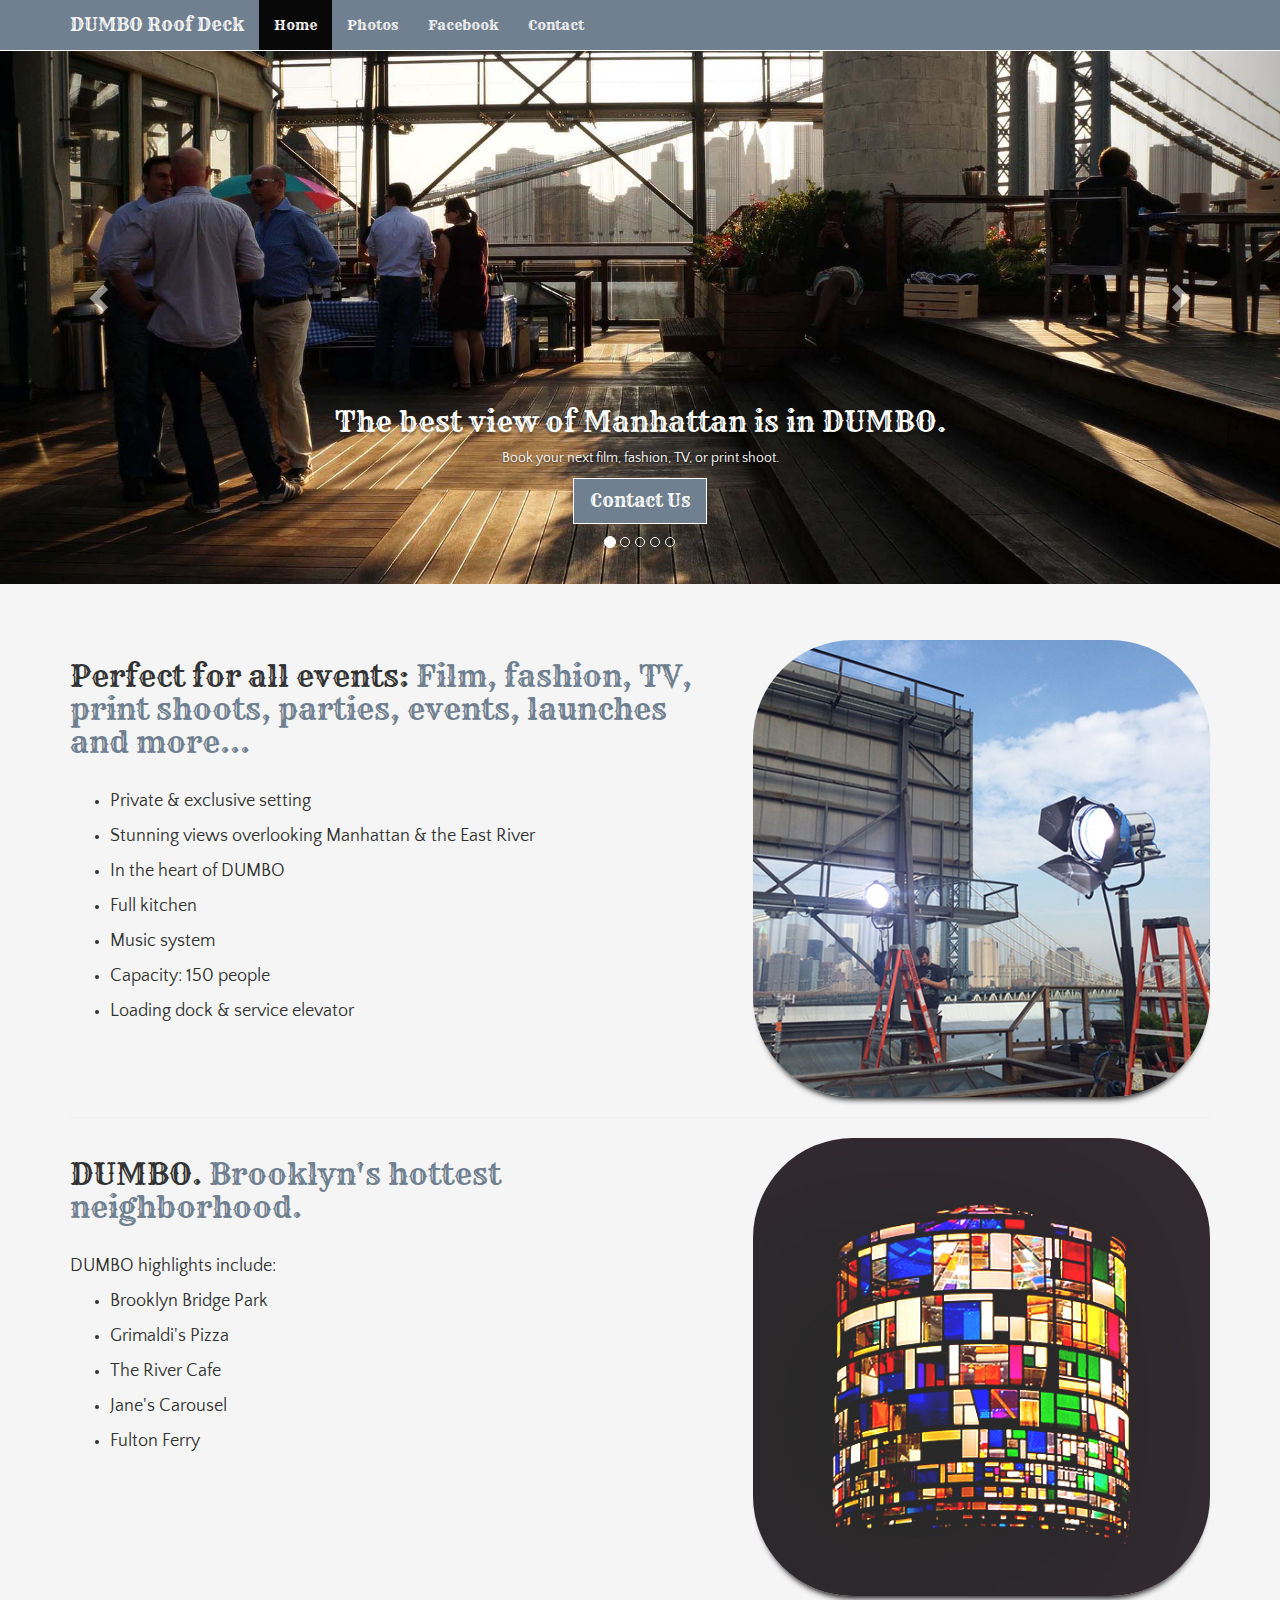
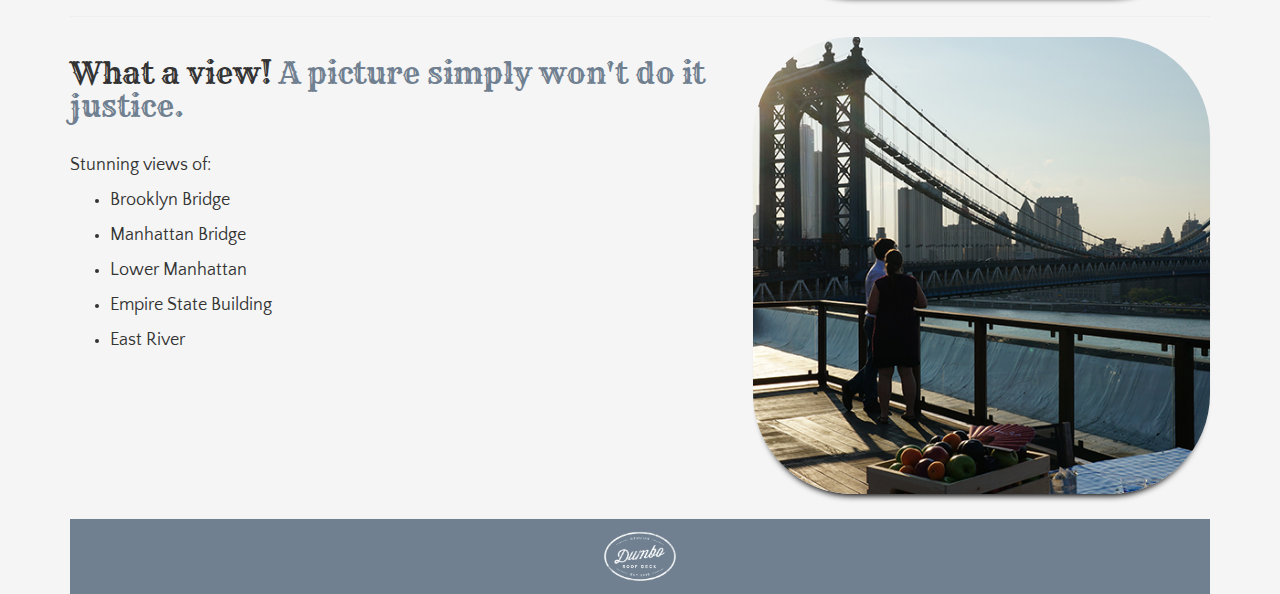
<file: index.html>
<!DOCTYPE html>
<html lang="en">
  <head>
    <meta charset="utf-8">
    <meta http-equiv="X-UA-Compatible" content="IE=edge">
    <meta name="viewport" content="width=device-width, initial-scale=1">
    <title>DUMBO Roof Deck | Rent NYC's most beautiful view</title>
    <meta name="description" content="DUMBO Roof Deck offers unparallelled views of the New York skyline. Rent it for your next event." /> 
    <meta name="keywords" content="DUMBO, Brooklyn, rental, rent, events, wedding, commercial, tv, film, location scout, party, panorama, event space, roof deck, skyline, Manhattan, waterfront" />
    <link rel="shortcut icon" href="images/icon/icon.jpg" />

    <!-- Bootstrap -->
    <link rel="stylesheet" type="text/css" href="css/bootstrap.css">

    <!-- Latest compiled and minified CSS -->
    <link rel="stylesheet" href="//netdna.bootstrapcdn.com/bootstrap/3.1.1/css/bootstrap.min.css">

    <!-- Customized styling -->
    <link rel="stylesheet" type="text/css" href="css/main.css">

    <!-- Latest compiled and minified JavaScript -->
    <script src="//netdna.bootstrapcdn.com/bootstrap/3.1.1/js/bootstrap.min.js"></script>

    <!-- This is a google web font selected for this site. -->
    <link href='http://fonts.googleapis.com/css?family=Sancreek|Rye' rel='stylesheet' type='text/css'>
    <link href='http://fonts.googleapis.com/css?family=Quattrocento+Sans:400,700,400italic' rel='stylesheet' type='text/css'>

    <!-- This code will notify users if they are using an out-of-date browser  -->
    <script> 
        var $buoop = {c:2}; 
        function $buo_f(){ 
         var e = document.createElement("script"); 
         e.src = "//browser-update.org/update.js"; 
         document.body.appendChild(e);
        };
        try {document.addEventListener("DOMContentLoaded", $buo_f,false)}
        catch(e){window.attachEvent("onload", $buo_f)}
    </script>

  </head>

  <body>

		<!-- Facebook SDK code -->
		<div id="fb-root"></div>
		<script>(function(d, s, id) {
		  var js, fjs = d.getElementsByTagName(s)[0];
		  if (d.getElementById(id)) return;
		  js = d.createElement(s); js.id = id;
		  js.src = "//connect.facebook.net/en_US/sdk.js#xfbml=1&version=v2.3";
		  fjs.parentNode.insertBefore(js, fjs);
		}(document, 'script', 'facebook-jssdk'));</script>


        <div class="navbar navbar-inverse navbar-fixed-top" role="navigation">
          
          <div class="container">
            <div class="navbar-header">
              <button type="button" class="navbar-toggle" data-toggle="collapse" data-target=".navbar-collapse">
                <span class="sr-only">Toggle navigation</span>
                <span class="icon-bar"></span>
                <span class="icon-bar"></span>
                <span class="icon-bar"></span>
              </button>
              <a class="navbar-brand" href="index.html">DUMBO Roof Deck</a>
            </div>

            <div class="collapse navbar-collapse">
              <ul class="nav navbar-nav">
                <li class="active"><a href="index.html"><!-- <span class="glyphicon glyphicon-home"></span> --> Home</a></li>
                <li><a href="photos.html"><!-- <span class="glyphicon glyphicon-camera"></span> --> Photos</a></li>
                <li><a href="https://www.facebook.com/dumbospace" target="_blank">Facebook</a></li>
                <li><a href="contactform.html"><!-- <span class="glyphicon glyphicon-envelope"></span> --> Contact</a></li>
                
              </ul>
            </div><!--/.nav-collapse -->

						<!-- <div class="fbDiv pull-right">
							<div class="fb-share-button pull-right" style="padding-top:15px" data-href="http://dumbo.space/" data-layout="button_count"></div>
            </div> -->

          </div> <!-- End container -->

        </div>  <!-- End Nav Bar -->
        

        <!-- Carousel ================================================== -->
        <div id="myCarousel" class="carousel slide" data-ride="carousel">
          <!-- Indicators -->
          <ol class="carousel-indicators">
            <li data-target="#myCarousel" data-slide-to="0" class="active"></li>
            <li data-target="#myCarousel" data-slide-to="1"></li>
            <li data-target="#myCarousel" data-slide-to="2"></li>
            <li data-target="#myCarousel" data-slide-to="3"></li>
            <li data-target="#myCarousel" data-slide-to="4"></li>
          </ol>

          <div class="carousel-inner">

            <div class="item active">
              <img src="images/carousel/20js-deck4.jpg" alt="Photo of the 20 Jay Street Rooftop Deck">
              <div class="container">
                <div class="carousel-caption">
                  <h6 class="carousel-h6">The best view of Manhattan is in DUMBO.</h6><!-- make bigger -->
                  <p>Book your next film, fashion, TV, or print shoot.</p>   
                  <p><a class="btn btn-lg btn-info" href="contactform.html" role="button">Contact Us</a></p>
                </div>
              </div>
            </div>

            <div class="item">
              <img src="images/carousel/20js-bridge5.jpg" alt="Beautiful view of lower Manhattan">
              <div class="container">
                <div class="carousel-caption">
                  <h6 class="carousel-h6">Killer views of The Brooklyn Bridge, The Manhattan Bridge, Downtown and beyond.</h6>
                  <p>Available for corporate events, product launches and parties.</p>
                  <p><a class="btn btn-lg btn-info" href="contactform.html" role="button">Contact Us</a></p>
                </div>
              </div>
            </div>

            <div class="item">
              <img src="images/carousel/20js-esb.jpg" alt="Empire State Building">
              <div class="container">
                <div class="carousel-caption">
                  <h6 class="carousel-h6">Private and exclusive setting | Full kitchen | Music System | Loading Dock and Service Elevator</h6>
                  <!-- <h6 class="carousel-h6">Music System | Loading Dock and Service Elevator</h6> -->
                  <p><a class="btn btn-lg btn-info" href="contactform.html" role="button">Contact Us</a></p>
                </div>
              </div>
            </div>

            <div class="item">
              <img src="images/carousel/20js-bridge1.jpg" alt="Manhattan Bridge at Night">
              <div class="container">
                <div class="carousel-caption">
                  <h6 class="carousel-h6">Gorgeous views, day or night.</h6>
                  <p>Views of the city that make any occasion spectacular.</p>
                  <p><a class="btn btn-lg btn-info" href="contactform.html" role="button">Contact Us</a></p>
                </div>
              </div>
            </div>

            <div class="item">
              <img src="images/carousel/bridge6.jpg" alt="Manhattan Bridge on the 4th of July">
              <div class="container">
                <div class="carousel-caption">
                  <h6 class="carousel-h6">Celebrate with us!</h6>
                  <!--<p>Views of the city that make any occasion spectacular.</p>-->
                  <p><a class="btn btn-lg btn-info" href="contactform.html" role="button">Contact Us</a></p>
                </div>
              </div>
            </div>


          </div>
          <a class="left carousel-control" href="#myCarousel" data-slide="prev"><span class="glyphicon glyphicon-chevron-left"></span></a>
          <a class="right carousel-control" href="#myCarousel" data-slide="next"><span class="glyphicon glyphicon-chevron-right"></span></a>
        </div><!-- /.carousel -->



        <!-- Wrap the rest of the page in another container to center all the content. -->
        <div class="container marketing">

          <!-- START THE FEATURETTES -->

          <p><a class="btn btn-lg btn-info mobileButton" href="contactform.html" role="button">Contact Us</a></p>

          <!-- <hr id="firstFeaturetteDivider" class="featurette-divider"> -->

          <div class="row featurette">
            <div class="col-md-7">
              <h2 class="featurette-heading">Perfect for all events: <span class="text-muted">Film, fashion, TV, print shoots, parties, events, launches and more...</span></h2>
              </br>
              <ul>
                <li><p class="lead2"></span> Private &amp; exclusive setting</p></li>
                <li><p class="lead2"></span> Stunning views overlooking Manhattan &amp; the East River</p></li>
                <li><p class="lead2"></span> In the heart of DUMBO</p></li>
                <li><p class="lead2"></span> Full kitchen</p></li>
                <li><p class="lead2"></span> Music system</p></li>
                <li><p class="lead2"></span> Capacity: 150 people</p></li>
                <li><p class="lead2"></span> Loading dock &amp; service elevator</p></li>
              </ul>

            </div>
            <div class="col-md-5">
              <a href="photos.html" class="imgWrapper">
                <span class="imgTextOverlay">Click here for more photos! <br><br> <span class="glyphicon glyphicon-camera" aria-hidden="true"></span></span>
                <img class="featurette-image img-responsive" src="images/featurettes/20js-deck-shoot.jpg" alt="Photo shoot on the deck">
              </a>
            </div>
          </div>

          <hr class="featurette-divider">





          <div class="row featurette">
            
            <div class="col-md-7">
              <h2 class="featurette-heading">DUMBO. <span class="text-muted">Brooklyn's hottest neighborhood.</span></h2>
              </br>
              <p class="lead2"></span>DUMBO highlights include:</p>
              <ul>                
                <li><p class="lead2"></span>Brooklyn Bridge Park</p></li>
                <li><p class="lead2"></span>Grimaldi's Pizza</p></li>
                <li><p class="lead2"></span>The River Cafe</p></li>
                <li><p class="lead2"></span>Jane's Carousel</p></li>
                <li><p class="lead2"></span>Fulton Ferry</p></li>
              </ul>
            </div>
            <div class="col-md-5">
              <a href="photos.html" class="imgWrapper">
                <span class="imgTextOverlay">Click here for more photos! <br><br> <span class="glyphicon glyphicon-camera" aria-hidden="true"></span></span>
                <img class="featurette-image img-responsive" src="images/featurettes/20js-watertower.jpg" alt="Water Tower">
              </a>
            </div>


          </div>

          <hr class="featurette-divider">




          <div class="row featurette">
            <div class="col-md-7">
              
              <h2 class="featurette-heading">What a view! <span class="text-muted">A picture simply won't do it justice. </span></h2>
              </br>
              <p class="lead2"></span>Stunning views of:</p>
              <ul>                
                <li><p class="lead2"></span>Brooklyn Bridge</p></li>
                <li><p class="lead2"></span>Manhattan Bridge</p></li>
                <li><p class="lead2"></span>Lower Manhattan</p></li>
                <li><p class="lead2"></span>Empire State Building</p></li>
                <li><p class="lead2"></span>East River</p></li>
              </ul>
              </br>
              <p><a class="btn btn-lg btn-primary mobileButton" href="photos.html" role="button">View Photos</a></p>

            </div>
            <div class="col-md-5">
              <a href="photos.html" class="imgWrapper">
                <span class="imgTextOverlay">Click here for more photos! <br><br> <span class="glyphicon glyphicon-camera" aria-hidden="true"></span></span>
                <img class="featurette-image img-responsive" src="images/featurettes/20js-deck3.jpg" alt="That View!">
              </a>
            </div>
          </div>

          <!-- /END THE FEATURETTES -->



          <!-- FOOTER -->


          <footer>
            <center><img class="footerImage" src="images/photos/DUMBO_transparent.png" alt="Dumbo Roof Deck, Brooklyn, New York" title="Dumbo Roof Deck, Brooklyn, New York"></center>
          </footer>

<!-- jQuery (necessary for Bootstrap's JavaScript plugins) -->
<script src="https://ajax.googleapis.com/ajax/libs/jquery/1.11.0/jquery.min.js"></script>
<!-- Include all compiled plugins (below), or include individual files as needed -->
<script src="js/bootstrap.min.js"></script>
    
    </div> <!-- End main container "marketing" div -->

  </body>

</html>
</file>
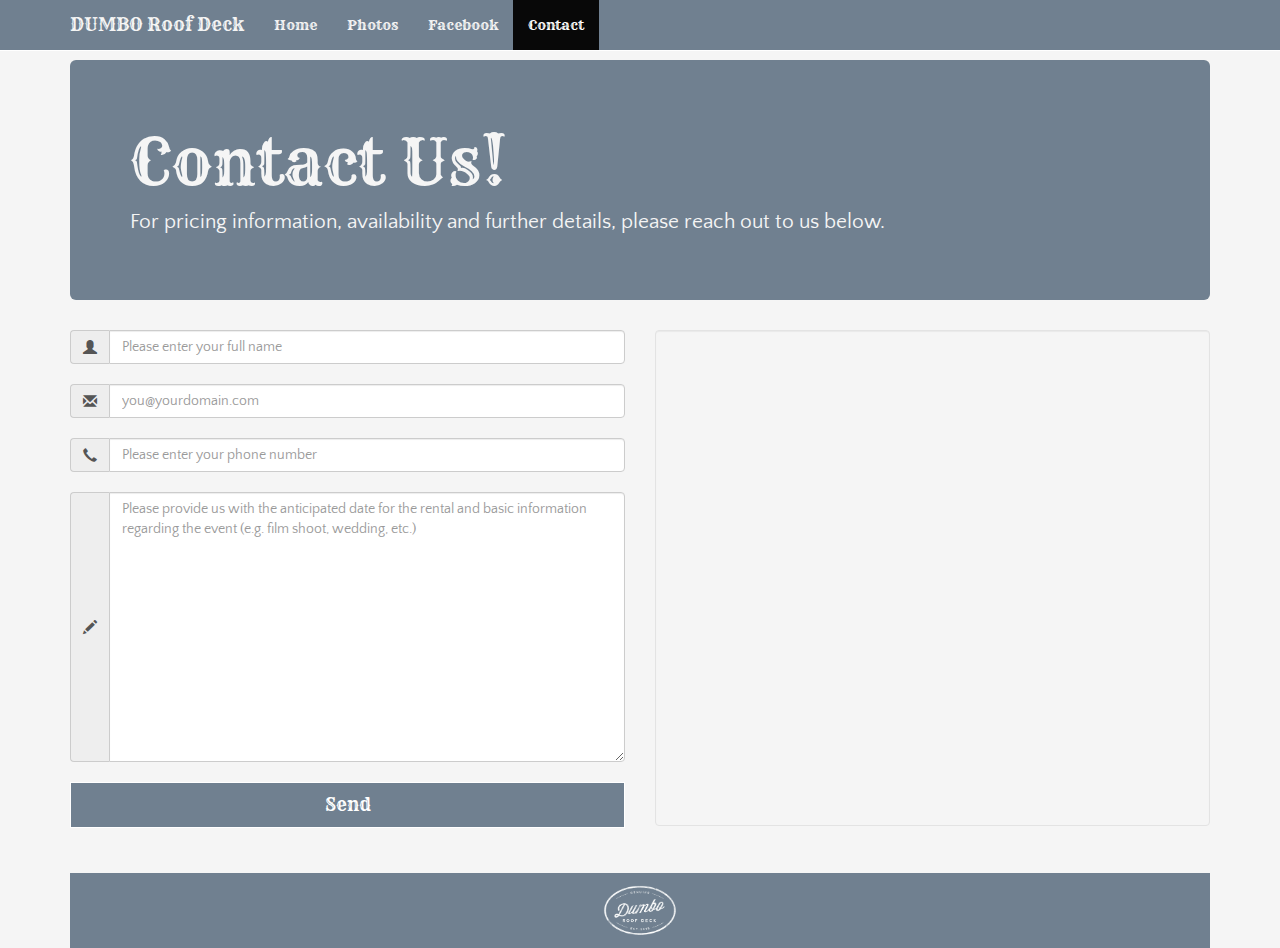
<file: contactform.html>
<!DOCTYPE html>
<html lang="en">
  <head>
    <meta charset="utf-8">
    <meta http-equiv="X-UA-Compatible" content="IE=edge">
    <meta name="viewport" content="width=device-width, initial-scale=1">
    <title>DUMBO Roof Deck | Contact Us!</title>
    <meta name="description" content="DUMBO Roof Deck offers unparallelled views of the New York skyline. Rent it for your next event." /> 
    <meta name="keywords" content="DUMBO, Brooklyn, rental, rent, events, wedding, commercial, tv, film, location scout, party, panorama, event space, roof deck, skyline, Manhattan, waterfront" />
    <link rel="shortcut icon" href="images/icon/icon.jpg" />
    
    <!-- Bootstrap -->
    <link rel="stylesheet" type="text/css" href="css/bootstrap.css">

    <!-- Latest compiled and minified CSS -->
    <link rel="stylesheet" href="//netdna.bootstrapcdn.com/bootstrap/3.1.1/css/bootstrap.min.css">

    <!-- Customized styling -->
    <link rel="stylesheet" type="text/css" href="css/main.css">

    <!-- Latest compiled and minified JavaScript -->
    <script src="//netdna.bootstrapcdn.com/bootstrap/3.1.1/js/bootstrap.min.js"></script>

    <!-- This is a google web font selected for this site. -->
    <link href='http://fonts.googleapis.com/css?family=Sancreek|Rye' rel='stylesheet' type='text/css'>
    <link href='http://fonts.googleapis.com/css?family=Quattrocento+Sans:400,700,400italic' rel='stylesheet' type='text/css'>

    <!-- This code will notify users if they are using an out-of-date browser  -->
    <script> 
        var $buoop = {c:2}; 
        function $buo_f(){ 
         var e = document.createElement("script"); 
         e.src = "//browser-update.org/update.js"; 
         document.body.appendChild(e);
        };
        try {document.addEventListener("DOMContentLoaded", $buo_f,false)}
        catch(e){window.attachEvent("onload", $buo_f)}
    </script>

  </head>


  <body>
        <div class="navbar navbar-inverse navbar-fixed-top" role="navigation">
          <div class="container">

            <div class="navbar-header">
              <button type="button" class="navbar-toggle" data-toggle="collapse" data-target=".navbar-collapse">
                <span class="sr-only">Toggle navigation</span>
                <span class="icon-bar"></span>
                <span class="icon-bar"></span>
                <span class="icon-bar"></span>
              </button>
              <a class="navbar-brand" href="index.html">DUMBO Roof Deck</a>
            </div>

            <div class="collapse navbar-collapse">
              <ul class="nav navbar-nav">
                <li><a href="index.html"><!-- <span class="glyphicon glyphicon-home"></span> --> Home</a></li>
                <li><a href="photos.html"><!-- <span class="glyphicon glyphicon-camera"></span> --> Photos</a></li>
                <li><a href="https://www.facebook.com/dumbospace" target="_blank">Facebook</a></li>
                <li class="active"><a href="contactform.html"><!-- <span class="glyphicon glyphicon-envelope"></span> --> Contact</a></li>
                
              </ul>
            </div><!--/.nav-collapse -->

          </div> <!-- End container -->

        </div>  <!-- End Nav Bar -->
        <div class="clear"></div>


        <!-- Wrap the rest of the page in another container to center all the content. -->
        <div class="container marketing">
        </br>
        </br>
        </br>
          <div class="jumbotron">
            <h1 class="contactUsText">Contact Us!</h1>
            <p>For pricing information, availability and further details, please reach out to us below.</p>
          </div>

          <div class="row">
            <section class="col-md-6">
              
              <form name="contactform" method="post" action="send_form_email.php">
               
                    <div class="input-group">
                      <span class="input-group-addon"><span class="glyphicon glyphicon-user"></span></span>
                      <input type="text" name="full_name" class="form-control" placeholder="Please enter your full name">
                    </div> 
                  
                    </br>
                                   
                    <div class="input-group">
                      <span class="input-group-addon"><span class="glyphicon glyphicon-envelope"></span></span>
                      <input type="text" name="email" class="form-control" placeholder="you@yourdomain.com">
                    </div>
                  
                    </br>
                
                    <div class="input-group">
                      <span class="input-group-addon"><span class="glyphicon glyphicon-earphone"></span></span>
                      <input type="text" name="telephone" class="form-control" placeholder="Please enter your phone number">
                    </div>
                  
                    </br>
                                    
                    <div class="input-group">
                      <span class="input-group-addon"><span class="glyphicon glyphicon-pencil"></span></span>
                      <textarea class="input-xxlarge col-md-6 form-control" name="comments" placeholder="Please provide us with the anticipated date for the rental and basic information regarding the event (e.g. film shoot, wedding, etc.)"></textarea>
                    </div>
                  
                    </br>

                   <input type="submit" value="Send" id="submit-button" class="btn btn-lg btn-success"><a href="http://20JayStreet.charliegigante.com/send_form_email.php"></a>
                 </br>
                                     
              </form>

            </section>



            <section class="col-md-6">
              <div class="well">
                <section id="canvas1" class="map">
                  <iframe id="map_canvas1" src="https://www.google.com/maps/embed?pb=!1m14!1m8!1m3!1d12098.459104290821!2d-73.98995099999999!3d40.704480999999994!3m2!1i1024!2i768!4f13.1!3m3!1m2!1s0x89c25a316f3eb0fb%3A0xceb1d92c1cafc9c3!2sDumbo%2C+Brooklyn%2C+NY!5e0!3m2!1sen!2sus!4v1407014358025" width="100%" height="450" frameborder="0" style="border:0"></iframe>
                </section>  
              </div>

            </section>
          </div>




        <!-- FOOTER -->
          <footer>
            <center><img class="footerImage" src="images/photos/DUMBO_transparent.png" alt="Dumbo Roof Deck, Brooklyn, New York" title="Dumbo Roof Deck, Brooklyn, New York"></center>
          </footer>


<!-- jQuery (necessary for Bootstrap's JavaScript plugins) -->
<script src="https://ajax.googleapis.com/ajax/libs/jquery/1.11.0/jquery.min.js"></script>
<!-- Include all compiled plugins (below), or include individual files as needed -->
<script src="js/bootstrap.min.js"></script>

<!-- The following script prevents Google Maps iframe from capturing the mouse's scrolling wheel behavior  -->
<script>
  $(document).ready(function () {
      // you want to enable the pointer events only on click;
      $('#map_canvas1').addClass('scrolloff'); // set the pointer events to none on doc ready
      $('#canvas1').on('click', function () {
          $('#map_canvas1').removeClass('scrolloff'); // set the pointer events true on click
      });

      // you want to disable pointer events when the mouse leave the canvas area;

      $("#map_canvas1").mouseleave(function () {
          $('#map_canvas1').addClass('scrolloff'); // set the pointer events to none when mouse leaves the map area
      });
  });
</script>

    
        </div> <!-- End main container "marketing" div -->

  </body>

</html>
</file>
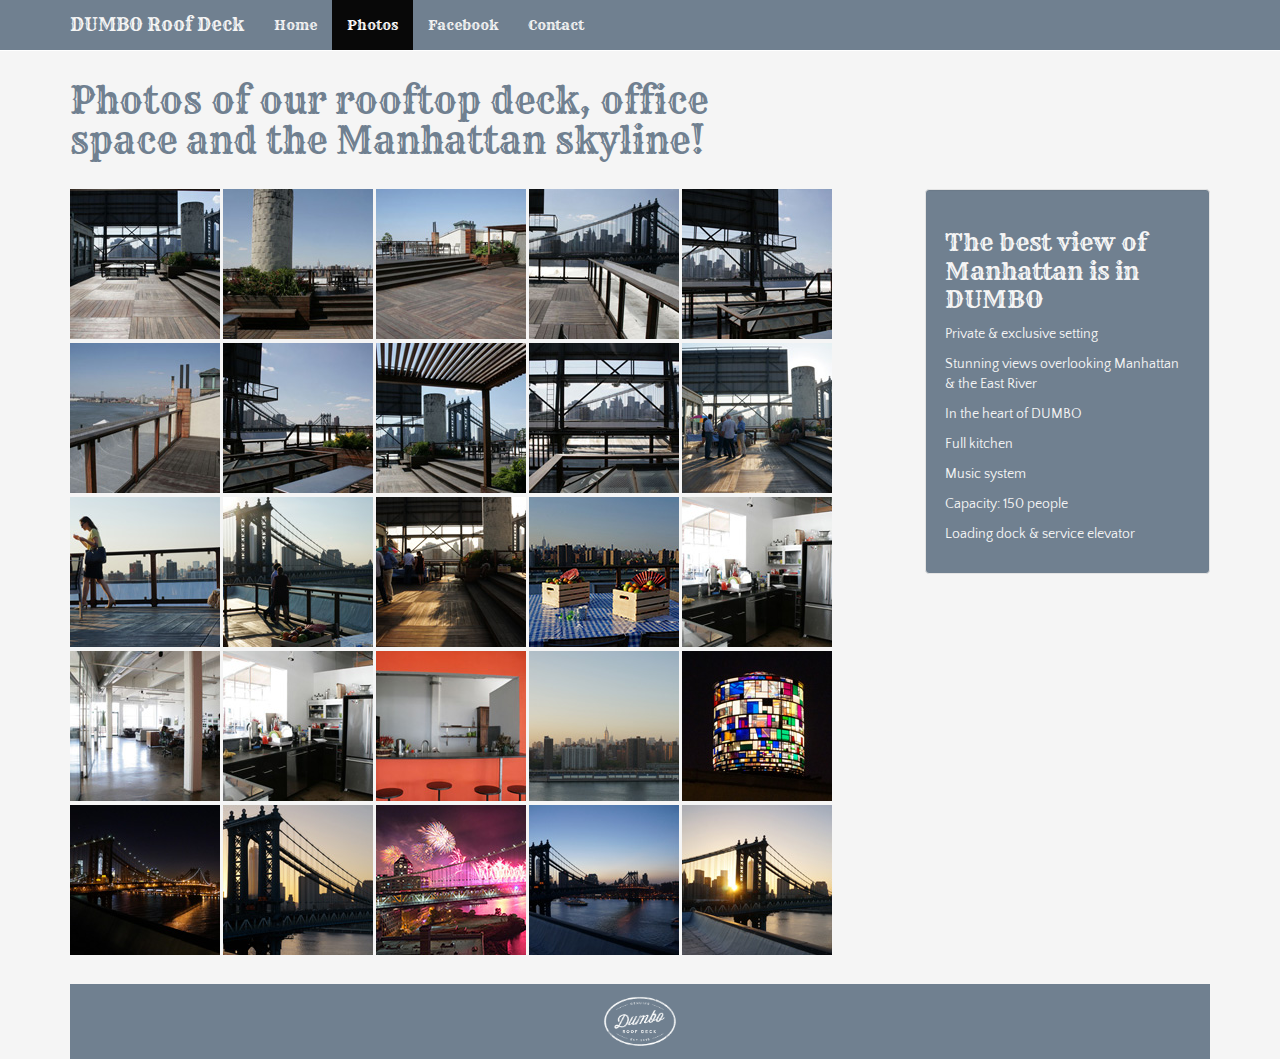
<file: photos.html>
<!DOCTYPE html>
<html lang="en">

  <head>
    <meta charset="utf-8">
    <meta http-equiv="X-UA-Compatible" content="IE=edge">
    <meta name="viewport" content="width=device-width, initial-scale=1">
    <title>DUMBO Roof Deck | Photos</title>
    <meta name="description" content="DUMBO Roof Deck offers unparallelled views of the New York skyline. Rent it for your next event." /> 
    <meta name="keywords" content="DUMBO, Brooklyn, rental, rent, events, wedding, commercial, tv, film, location scout, party, panorama, event space, roof deck, skyline, Manhattan, waterfront" />
    <link rel="shortcut icon" href="images/icon/icon.jpg" />
        
    <!-- Bootstrap -->
    <link rel="stylesheet" type="text/css" href="css/bootstrap.css">

    <!-- Latest compiled and minified CSS -->
    <link rel="stylesheet" href="//netdna.bootstrapcdn.com/bootstrap/3.1.1/css/bootstrap.min.css">

    <!-- Customized styling -->
    <link rel="stylesheet" type="text/css" href="css/main.css">

    <!-- Latest compiled and minified JavaScript -->
    <script src="//netdna.bootstrapcdn.com/bootstrap/3.1.1/js/bootstrap.min.js"></script>

    <!-- This is a google web font selected for this site. -->
    <link href='http://fonts.googleapis.com/css?family=Sancreek|Rye' rel='stylesheet' type='text/css'>
    <link href='http://fonts.googleapis.com/css?family=Quattrocento+Sans:400,700,400italic' rel='stylesheet' type='text/css'>

    <!-- This code will notify users if they are using an out-of-date browser  -->
    <script> 
        var $buoop = {c:2}; 
        function $buo_f(){ 
         var e = document.createElement("script"); 
         e.src = "//browser-update.org/update.js"; 
         document.body.appendChild(e);
        };
        try {document.addEventListener("DOMContentLoaded", $buo_f,false)}
        catch(e){window.attachEvent("onload", $buo_f)}
    </script>

    <!-- Image Gallery -->
    <link rel="stylesheet" href="http://blueimp.github.io/Gallery/css/blueimp-gallery.min.css">
    <link rel="stylesheet" href="css/bootstrap-image-gallery.min.css">
    <link href='http://fonts.googleapis.com/css?family=Poller+One' rel='stylesheet' type='text/css'>

  </head>



  <body>
        <div class="navbar navbar-inverse navbar-fixed-top" role="navigation">
          <div class="container">

            <div class="navbar-header">
              <button type="button" class="navbar-toggle" data-toggle="collapse" data-target=".navbar-collapse">
                <span class="sr-only">Toggle navigation</span>
                <span class="icon-bar"></span>
                <span class="icon-bar"></span>
                <span class="icon-bar"></span>
              </button>
              <a class="navbar-brand" href="index.html">DUMBO Roof Deck</a>
            </div>

            <div class="collapse navbar-collapse">
              <ul class="nav navbar-nav">
                <li><a href="index.html"><!-- <span class="glyphicon glyphicon-home"></span> --> Home</a></li>
                <li class="active"><a href="photos.html"><!-- <span class="glyphicon glyphicon-camera"></span> --> Photos</a></li>
                <li><a href="https://www.facebook.com/dumbospace" target="_blank">Facebook</a></li>
                <li><a href="contactform.html"><!-- <span class="glyphicon glyphicon-envelope"></span> --> Contact</a></li>
                
              </ul>
            </div><!--/.nav-collapse -->

          </div> <!-- End container -->

        </div>  <!-- End Nav Bar -->
        <div class="clear"></div>


        <!-- Wrap the rest of the page in another container to center all the content. -->
        <div class="container marketing">

            </br>
            </br>
            </br>

            <div class="row">
                <div class="col-md-8">
                    <h1 class="photoHeaderText">Photos of our rooftop deck, office space and the Manhattan skyline!</h1>
                </div>
                <div class="col-md-4"></div>
            </div>

            </br>

            <div class="col-md-9">
                <!-- The Bootstrap Image Gallery lightbox, should be a child element of the document body -->
                <div id="blueimp-gallery" class="blueimp-gallery blueimp-gallery-controls" style="display: none;" data-use-bootstrap-modal="false">
                    <!-- The container for the modal slides -->
                    <div class="slides"></div>
                    <!-- Controls for the borderless lightbox -->
                    <h3 class="title"></h3>
                    <a class="prev">‹</a>
                    <a class="next">›</a>
                    <a class="close">×</a>
                    <a class="play-pause"></a>
                    <ol class="indicator"></ol>
                    <!-- The modal dialog, which will be used to wrap the lightbox content -->
                    <div class="modal fade">
                        <div class="modal-dialog">
                            <div class="modal-content">
                                <div class="modal-header">
                                    <button type="button" class="close" aria-hidden="true">&times;</button>
                                    <h4 class="modal-title"></h4>
                                </div>
                                <div class="modal-body next"></div>
                                <div class="modal-footer">
                                    <button type="button" class="btn btn-default pull-left prev">
                                        <i class="glyphicon glyphicon-chevron-left"></i>
                                        Previous
                                    </button>
                                    <button type="button" class="btn btn-primary next">
                                        Next
                                        <i class="glyphicon glyphicon-chevron-right"></i>
                                    </button>
                                </div>
                            </div>
                        </div>
                    </div>
                </div>

                
                <div id="links">
                  <!-- Deck Photos -->
                    <a href="images/photos/Deck1.jpg" title="Deck1" data-gallery>
                        <img class="thumbnailPhoto" src="images/thumbnails/Deck1.jpg" alt="Deck1">
                    </a>

                    <a href="images/photos/Deck2.jpg" title="Deck2" data-gallery>
                        <img class="thumbnailPhoto" src="images/thumbnails/Deck2.jpg" alt="Deck2">
                    </a>

                    <a href="images/photos/Deck3.jpg" title="Deck3" data-gallery>
                        <img class="thumbnailPhoto" src="images/thumbnails/Deck3.jpg" alt="Deck3">
                    </a>

                    <a href="images/photos/Deck4.jpg" title="Deck4" data-gallery>
                        <img class="thumbnailPhoto" src="images/thumbnails/Deck4.jpg" alt="Deck4">
                    </a>
                    <a href="images/photos/Deck5.jpg" title="Deck5" data-gallery>
                        <img class="thumbnailPhoto" src="images/thumbnails/Deck5.jpg" alt="Deck5">
                    </a>
                    <a href="images/photos/Deck6.jpg" title="Deck6" data-gallery>
                        <img class="thumbnailPhoto" src="images/thumbnails/Deck6.jpg" alt="Deck6">
                    </a>
                    <a href="images/photos/Deck7.jpg" title="Deck7" data-gallery>
                        <img class="thumbnailPhoto" src="images/thumbnails/Deck7.jpg" alt="Deck7">
                    </a>
                    <a href="images/photos/Deck8.jpg" title="Deck8" data-gallery>
                        <img class="thumbnailPhoto" src="images/thumbnails/Deck8.jpg" alt="Deck8">
                    </a>
                    
                    <a href="images/photos/Deck9.jpg" title="Deck9" data-gallery>
                        <img class="thumbnailPhoto" src="images/thumbnails/Deck9.jpg" alt="Deck9">
                    </a>
                    
                    <a href="images/photos/Deck10.jpg" title="Deck10" data-gallery>
                        <img class="thumbnailPhoto" src="images/thumbnails/Deck10.jpg" alt="Deck10">
                    </a>
                    
                    <a href="images/photos/Deck11.jpg" title="Deck11" data-gallery>
                        <img class="thumbnailPhoto" src="images/thumbnails/Deck11.jpg" alt="Deck11">
                    </a>
                    
                    <a href="images/photos/Deck12.jpg" title="Deck12" data-gallery>
                        <img class="thumbnailPhoto" src="images/thumbnails/Deck12.jpg" alt="Deck12">
                    </a>                 

                    <a href="images/photos/Deck13.jpg" title="Deck13" data-gallery>
                        <img class="thumbnailPhoto" src="images/thumbnails/Deck13.jpg" alt="Deck13">
                    </a>

                    <a href="images/photos/Deck14.jpg" title="Deck14" data-gallery>
                        <img class="thumbnailPhoto" src="images/thumbnails/Deck14.jpg" alt="Deck14">
                    </a>

                    <!-- <h1>Interior</h1>-->
                    <!-- Interior Photos -->
                    <a href="images/photos/Interior1.jpg" title="Interior - Full Kitchen" data-gallery>
                        <img class="thumbnailPhoto" src="images/thumbnails/Interior1.jpg" alt="Interior - Full Kitchen">
                    </a>

                    <a href="images/photos/Interior2.jpg" title="Interior2" data-gallery>
                        <img class="thumbnailPhoto" src="images/thumbnails/Interior2.jpg" alt="Interior2">
                    </a>

                    <a href="images/photos/Interior3.jpg" title="Interior3" data-gallery>
                        <img class="thumbnailPhoto" src="images/thumbnails/Interior1.jpg" alt="Interior3">
                    </a>

                    <a href="images/photos/Interior4.jpg" title="Interior4" data-gallery>
                        <img class="thumbnailPhoto" src="images/thumbnails/Interior4.jpg" alt="Interior4">
                    </a>



                    <!-- <h1>More Photos</h1> -->
                    <!-- More Photos -->
                    <a href="images/photos/20js-esb.jpg" title="View of Manhattan includes the Empire State Building" data-gallery>
                        <img class="thumbnailPhoto" src="images/thumbnails/20js-esb.jpg" alt="View of Manhattan includes the Empire State Building">
                    </a>
                    
                    <a href="images/photos/20js-watertower.jpg" title="Tom Fruin's Water Tower is clearly visible from the deck" data-gallery>
                        <img class="thumbnailPhoto" src="images/thumbnails/20js-watertower.jpg" alt="Tom Fruin's Water Tower is clearly visible from the deck">
                    </a>

                    <a href="images/photos/bridge1.jpg" title="The Manhattan Bridge" data-gallery>
                        <img class="thumbnailPhoto" src="images/thumbnails/bridge1.jpg" alt="The Manhattan Bridge">
                    </a>

                    <a href="images/photos/bridge2.jpg" title="The Manhattan Bridge" data-gallery>
                        <img class="thumbnailPhoto" src="images/thumbnails/bridge2.jpg" alt="The Manhattan Bridge">
                    </a>

                    <a href="images/photos/bridge6.jpg" title="The Manhattan Bridge on the 4th of July" data-gallery>
                        <img class="thumbnailPhoto" src="images/thumbnails/bridge6.jpg" alt="The Manhattan Bridge">
                    </a>

                    <a href="images/photos/bridge4.jpg" title="The Manhattan Bridge" data-gallery>
                        <img class="thumbnailPhoto" src="images/thumbnails/bridge4.jpg" alt="The Manhattan Bridge">
                    </a>
                    
                    <a href="images/photos/bridge5.jpg" title="The Manhattan Bridge" data-gallery>
                        <img class="thumbnailPhoto" src="images/thumbnails/bridge5.jpg" alt="The Manhattan Bridge">
                    </a>
                  </div>
            </div>


<!-- This is the well on the right side of the screen -->
            <div class="col-md-3 well wellPhotos">
                <h3><span id="wellHeaderText">The best view of Manhattan is in DUMBO</span></h3>
                <p>Private &amp; exclusive setting</p>
                <p>Stunning views overlooking Manhattan &amp; the East River</p>
                <p>In the heart of DUMBO</p>
                <p>Full kitchen</p>
                <p>Music system</p>
                <p>Capacity: 150 people</p>
                <p>Loading dock &amp; service elevator</p>
            </div>
            <div class="clear"></div>



          <!-- FOOTER -->
          <footer>
            <center><img class="footerImage" src="images/photos/DUMBO_transparent.png" alt="Dumbo Roof Deck, Brooklyn, New York" title="Dumbo Roof Deck, Brooklyn, New York"></center>
          </footer>



<!-- jQuery (necessary for Bootstrap's JavaScript plugins) -->
<script src="https://ajax.googleapis.com/ajax/libs/jquery/1.11.0/jquery.min.js"></script>
<!-- Include all compiled plugins (below), or include individual files as needed -->
<script src="js/bootstrap.min.js"></script>
    
<!-- Image Gallery Javascript Links -->    
<script src="http://ajax.googleapis.com/ajax/libs/jquery/1.10.2/jquery.min.js"></script>
<script src="http://blueimp.github.io/Gallery/js/jquery.blueimp-gallery.min.js"></script>
<script src="js/bootstrap-image-gallery.min.js"></script>


        </div> <!-- End main container "marketing" div -->

  </body>

</html>
</file>
<file: css/main.css>
div.clear {
	clear: both;
}

body {
	background-color: WhiteSmoke;
	font-family: 'Quattrocento Sans', sans-serif;
}

/* Special Fonts */
.featurette-heading, .photoHeaderText, .contactUsText, .carousel-h6 {
	font-family: 'Rye', cursive;
}




/*Brand Styling*/
.navbar-brand {
	font-family: 'Rye', cursive;
}

#wellHeaderText {
		font-family: 'Rye', cursive;
}

html body .navbar .container .navbar-header .navbar-brand {
    color: WhiteSmoke;
}

	html body .navbar .container .navbar-header .navbar-brand:hover {
	    color: #E0FFFF;
	}


.navbar {
	background-color: #708090;
	border-bottom: 1px solid white;
}



.navbar .nav > li > a {
	color: WhiteSmoke;
	font-family: 'Rye', cursive;
}

	.navbar .nav > li > a:hover {
		color: #E0FFFF;
	}






/*Button Styling*/
.btn {
	background-color: #708090;
	border: 1px solid white;
	border-radius: 0;
	font-family: 'Rye', cursive;
}

	.btn:hover {
		background-color: MediumPurple;
		border: 1px solid white;
	}

	.btn:focus, .btn:active:focus, .btn.active:focus {
		background-color: MediumPurple;
		border: 1px solid white;
	}


.col-md-9 {
	padding-left: 0;
	/*This pushes the photo gallery to the left a bit, to line up with the Header text on the Photos page.*/
}


.text-muted {
	color: #708090;
}


/* This centers the images in the carousel and maximizes width of photos to 100% */
.carousel-inner .item img {
    margin: 0 auto;
    width: 100%;
}

#myCarousel {
	padding-top: 50px;
}

#myCarousel h6 {
	text-shadow: 0px 3px 3px rgba(0, 0, 0, 0.4);
}

#submit-button {
	margin-bottom: 20px;
	width: 100%;
	/*this extends the button horizontally in mobile view so that it takes up the full width of the container*/
}

.featurette-image {
	display: block;
	margin: 0 auto;
	border-radius: 100px;
	max-width: 100%;
	-webkit-box-shadow: 0 8px 6px -6px black;
	   -moz-box-shadow: 0 8px 6px -6px black;
	        box-shadow: 0 8px 6px -6px black;
}



/*These stylings produce the text overlay on featurette images*/
.imgWrapper {
    position: relative;
    padding: 0;
    display: block;
}

	.imgTextOverlay {
	    position: absolute;
	    top: 0;
	    color: #708090;
	    font-family: 'Rye', cursive;
	    font-size: 3em;
	    background-color:rgba(255,255,255,0.8);
	    border-radius: 100px;
	    width: 100%;
	    height: 100%;
	    /*line-height: 100px;*/
	    vertical-align: middle;
	    text-align: center;
	    z-index: 10;
	    opacity: 0;
	    padding-top: 25%;
	    -webkit-transition: all 0.5s ease;
	    -moz-transition: all 0.5s ease;
	    -o-transition: all 0.5s ease;
	    transition: all 0.5s ease;
	}

		.imgTextOverlay:hover {
		    opacity:1;
		    width: 100%;
	    	height: 100%;
		}

		img {
		    z-index:1;
		}



/* This centers all of the items in the row */
.marketing .col-lg-4 {
	text-align: center;
}

.input-xxlarge {
	min-height: 270px;
}


/* Photo Styling */

.thumbnailPhoto {
	margin-bottom: 4px;
}

h1.photoHeaderText {
	color: #708090;
}

/*Jumbotron on Contact form and well on Photo Page Styling*/
.jumbotron, .wellPhotos {
	background-color: #708090;
	color: WhiteSmoke;
}

/* *******************Contact Form************************** */
#contact {
    /*background: white;*/
    border-radius: 10px;
    /*margin-top: 50px;*/
    margin-bottom: 20px;
    opacity: 0.95;
    text-align: left;
    margin-left: auto;
    margin-right: auto;
    max-width: 720px;
}

.contact-div {
    /*padding-left: 20px;*/
    padding-right: 10px;
    padding-top: 10px;
    padding-bottom: 10px;
}

#contactForm {
    padding-left: 20px;
    max-width: 700px;
}

.form-control {
    /*max-width: 450px;*/
    max-width: 700px;
    margin-left: 0;
}

.control-group {
    width: 100%;
}

div.alert.alert-success {
	max-width: 85%;
}



/* Footer Styling */

footer {
		background-color: #708090;
		/*border-top: 2px solid #708090;*/
		margin-top: 25px;
		padding-bottom: 10px;
		width: 100%;
		min-height: 75px;
	}

footer p {
	text-align: center;
}

/*Footer Image*/
.footerImage {
	max-width: 75px;
	padding-top: 10px;
}

.copyright {
	padding-top: 10px;
	color: WhiteSmoke;
	/*padding-bottom: 20px;*/
	font-family: 'Rye', cursive;
}

.googleTranslate {
	/*padding-top: 10px;*/
	padding-bottom: 10px;
}





/* This is required to Prevent a Google Maps iframe from capturing the mouse's scrolling wheel behavior*/
.scrolloff {
  pointer-events: none;
}



/* *********************** Media Queries ***********************  */

@media all and (max-width:400px) {

	#myCarousel h6 {
		font-size: 1.25em;
	}
	#myCarousel p {
		font-size: .75em;
	}
	.carousel-caption {
		visibility: hidden;
	}
	.btn-sm {
		visibility: visible;
	}
	.carousel-indicators {
		visibility: hidden;
	}
	.btn-info {
		visibility: hidden;
	}
	.wellPhotos {
		margin-top: 50px;
	}
	.imgTextOverlay {
		font-size: 2em;
	}
	.thumbnailPhoto {
		max-width: 75px;
	}

	.mobileButton {
		visibility: visible;
		width: 100%;
		margin-top: 20px;
		display: block;
		margin-left: auto;
		margin-right: auto;
	}

	.fb-share-button {
		padding-left: 10px;
	}


}


/* The following media queries are to ensure the Bootstrap carousel text is responsive. (it previously was not) */

@media all and (min-width:401px) {

	.carousel-caption {
		visibility: hidden;
	}

	.carousel-h6 {
		font-size: 1em;
	}

	#myCarousel p {
		font-size: 1em;
	}
	.mobileButton {
		visibility: hidden;
	}
	.imgTextOverlay {
		font-size: 2em;
	}

	.imgWrapper,
	.imgTextOverlay {
		max-width: 500px;
	}

	.fb-share-button {
		padding-left: 10px;
	}

}






@media all and (min-width:600px) {
	.carousel-caption {
		visibility: visible;
	}
	#myCarousel h6 {
		font-size: 2em;
	}
	#myCarousel p {
		font-size: 1em;
	}
	.lead2 {
		font-size: 1.25em;
	}
	.wellPhotos {
		margin-top: 0;
	}
	.mobileButton {
		visibility: hidden;
	}
	.imgTextOverlay {
		font-size: 3em;
	}

	.fb-share-button {
		padding-left: 0px;
	}

}
</file>
